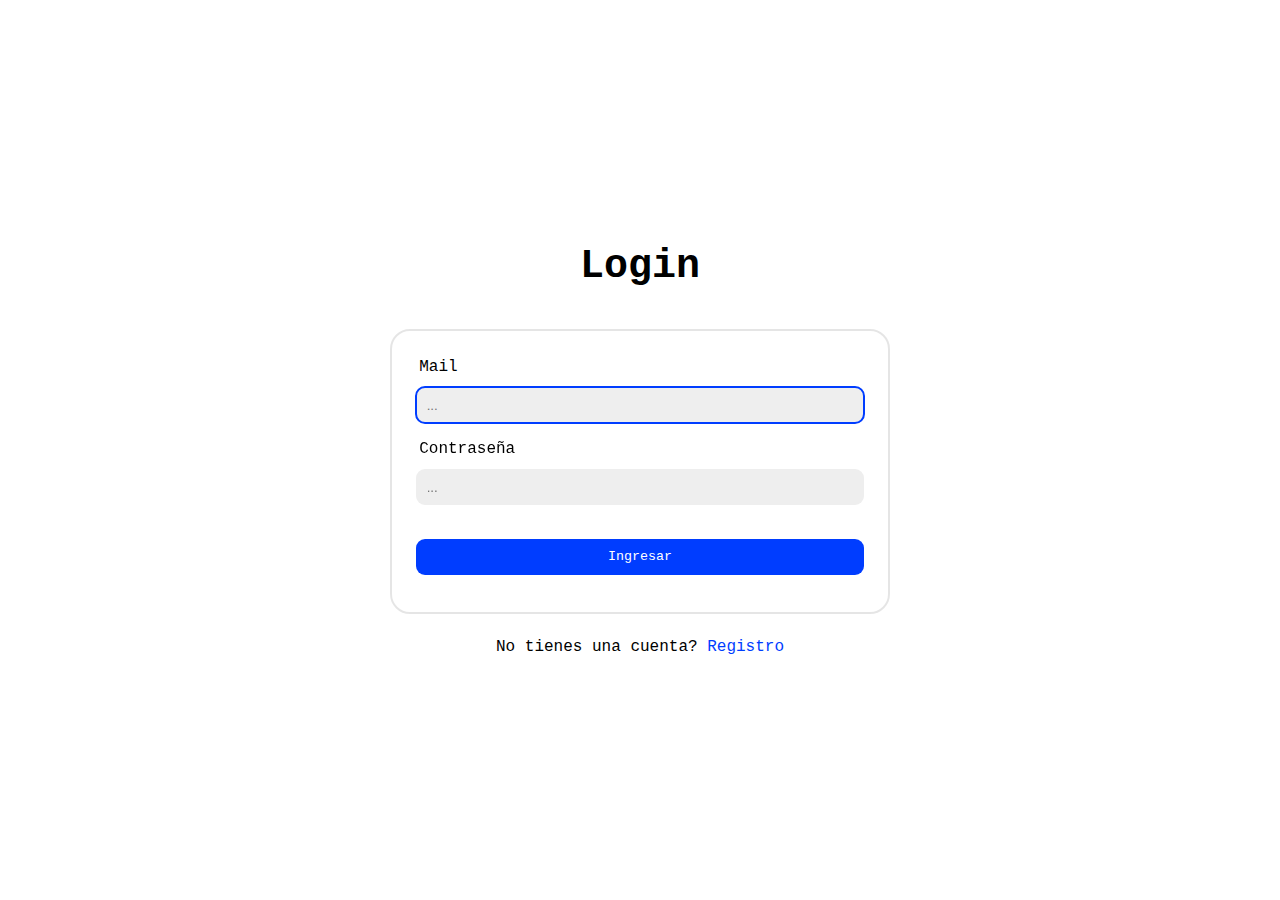
<file: intranet/index.html>
<!DOCTYPE html>
<html lang="en">
<head>
    <meta charset="UTF-8">
    <meta http-equiv="X-UA-Compatible" content="IE=edge">
    <meta name="viewport" content="width=device-width, initial-scale=1.0">
    <link rel="stylesheet" href="css/styles.css">
    <script src="https://ajax.googleapis.com/ajax/libs/jquery/3.5.1/jquery.min.js"></script>
    <script src="https://maxcdn.bootstrapcdn.com/bootstrap/3.4.1/js/bootstrap.min.js"></script>
    <title>Intranet</title>
</head>
<body>
    <section>
        <h1>Intranet Medica</h1>
        <nav id="main-nav-buttons">
            <button id="home">Home</button>
            <button id="aboutme">About me</button>
            <button id="myprofile">My profile</button>
            <button id="mytreatments">My treatments</button>
            <button id="logout">Logout</button>
        </nav>
        <hr style="width: 80%; margin: 1em 0;">
        <h2>Página Principal</h2>

        <div id="footer-placeholder"></div>
            <script>
                $(function(){
                    $("#footer-placeholder").load("footer.html");
                });
            </script>
        </section>
    <script src="js/index.js"></script>
</body>
</html>
</file>
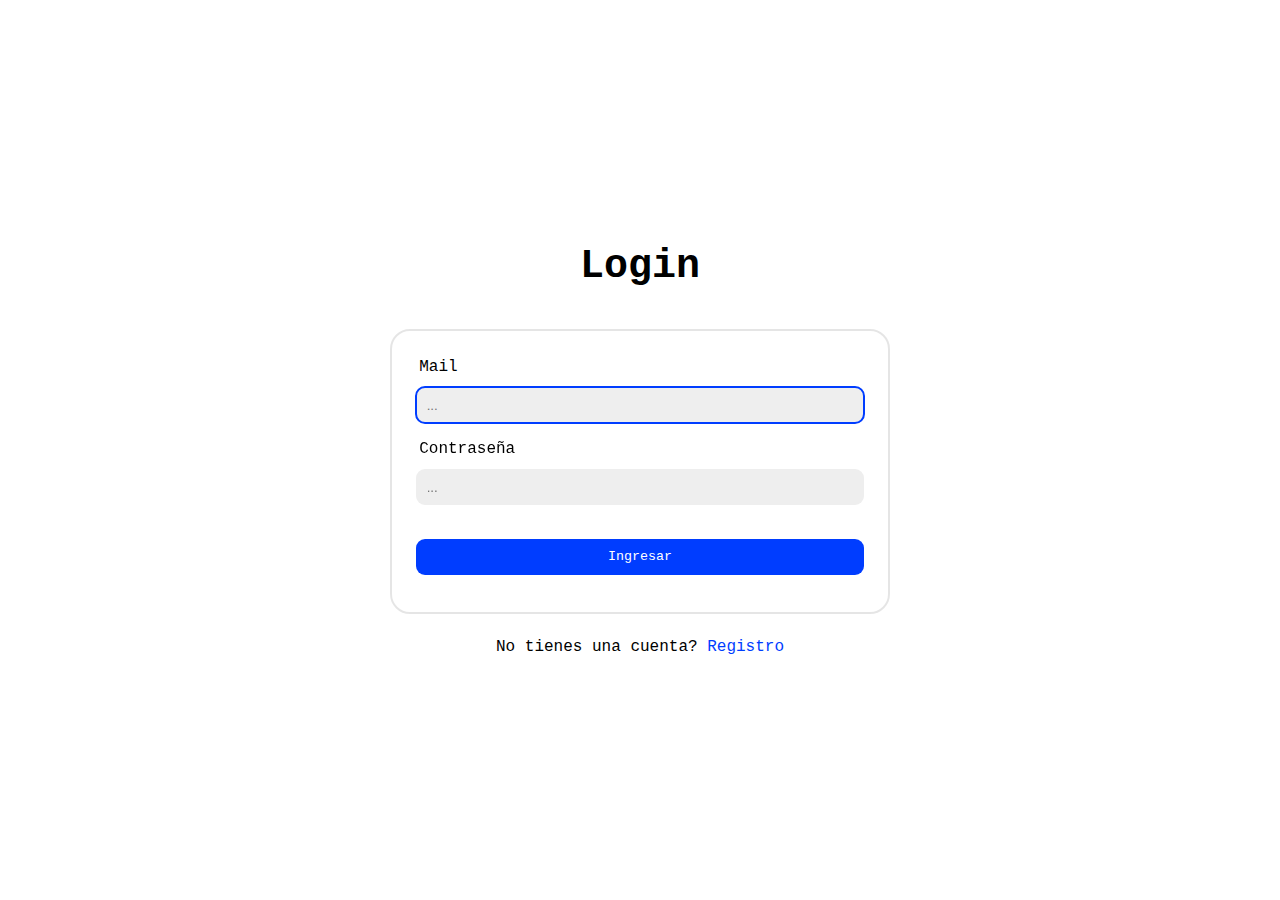
<file: intranet/aboutme.html>
<!DOCTYPE html>
<html lang="en">
<head>
    <meta charset="UTF-8">
    <meta http-equiv="X-UA-Compatible" content="IE=edge">
    <meta name="viewport" content="width=device-width, initial-scale=1.0">
    <link rel="stylesheet" href="css/styles.css">
    <title>About Me</title>
</head>
<body>
    <section>
        <h1>About me</h1>
        <nav id="main-nav-buttons">
            <button id="aboutme">About me</button>
            <button id="myprofile">My profile</button>
            <button id="mytreatments">My treatments</button>
            <button id="logout">Logout</button>
        </nav>
        <hr style="width: 80%; margin: 1em 0;">
        <p>Desarrollado por MauFeik</p>
        <p>Mauro Triveño</p>
        <p>Daw-Bio 2</p>
        <p>2025</p>
    </section>
    <script src="js/index.js"></script>
</body>
</html>
</file>
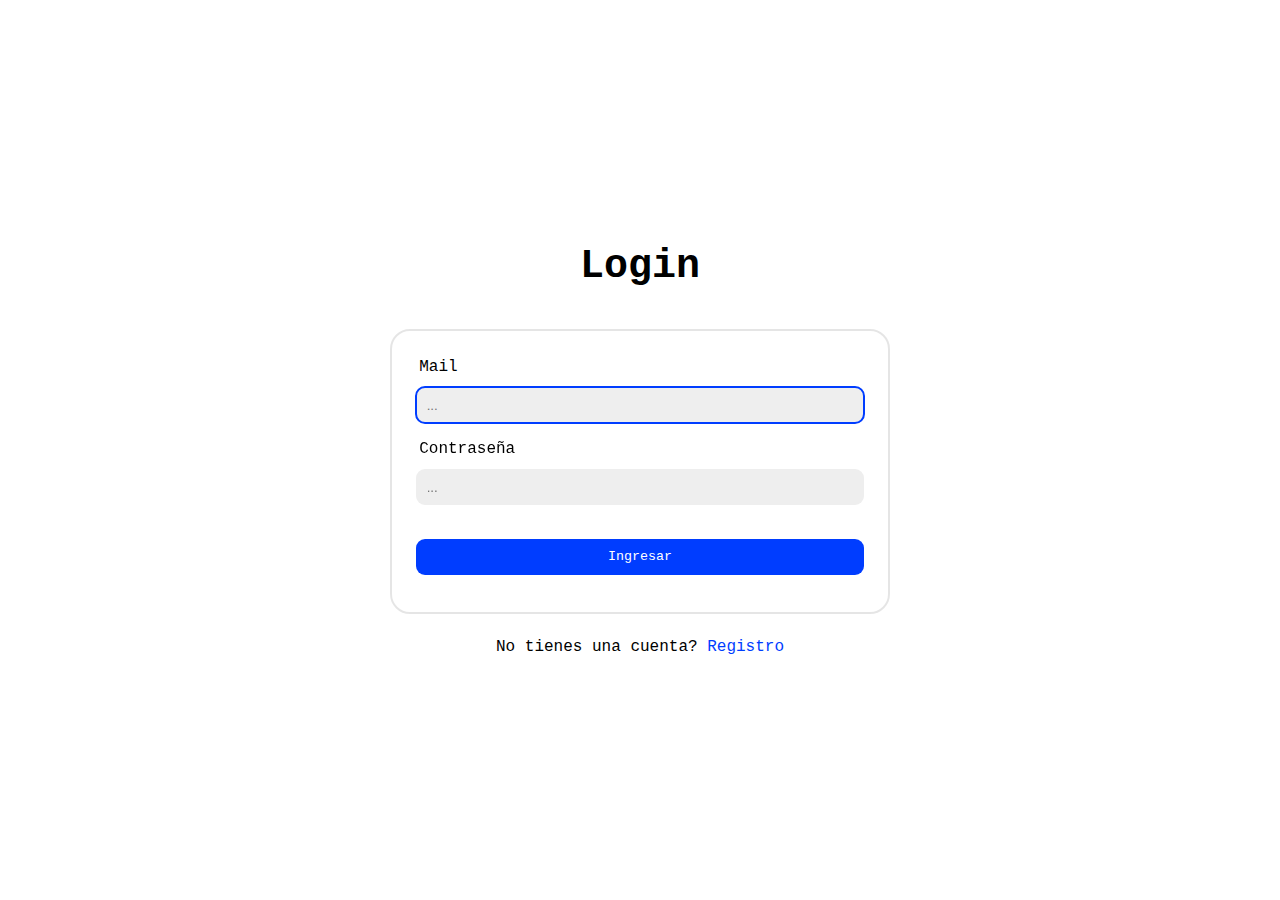
<file: intranet/login.html>
<!DOCTYPE html>
<html lang="en">
<head>
    <meta charset="UTF-8">
    <meta http-equiv="X-UA-Compatible" content="IE=edge">
    <meta name="viewport" content="width=device-width, initial-scale=1.0">
    <link rel="stylesheet" href="css/styles.css">
    <title>Login</title>
</head>
<body>
    <section>
        <h2>Login</h2>
        <form id="loginForm">
            <label>Mail</label>
            <input type="email" placeholder="..." id="email" required autofocus>
            <label>Contraseña</label>
            <input type="password" placeholder="..." id="password" required>
            <input type="submit" value="Ingresar">
        </form>
        <p>No tienes una cuenta? <a href="signup.html">Registro</a></p>
    </section>
    <script src="js/login.js"></script>
</body>
</html>
</file>
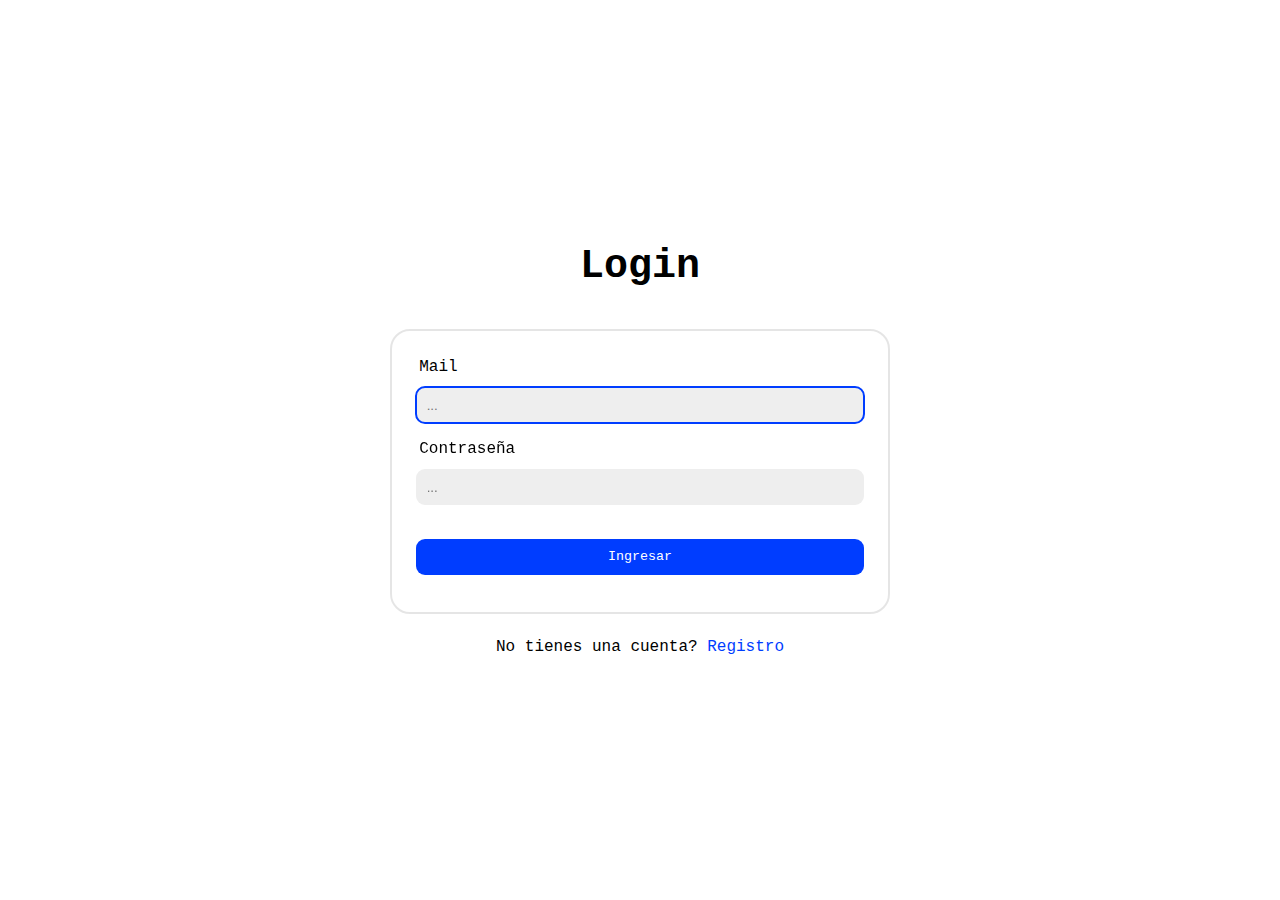
<file: intranet/myprofile.html>
<!DOCTYPE html>
<html lang="en">
<head>
    <meta charset="UTF-8">
    <meta http-equiv="X-UA-Compatible" content="IE=edge">
    <meta name="viewport" content="width=device-width, initial-scale=1.0">
    <link rel="stylesheet" href="css/styles.css">
    <script src="https://ajax.googleapis.com/ajax/libs/jquery/3.5.1/jquery.min.js"></script>
    <script src="https://maxcdn.bootstrapcdn.com/bootstrap/3.4.1/js/bootstrap.min.js"></script>
    <title>My profile</title>
</head>
<body>
    <section>
        <h1>Intranet Medica</h1>
        <nav id="main-nav-buttons">
            <button id="home">Home</button>
            <button id="aboutme">About me</button>
            <button id="myprofile">My profile</button>
            <button id="mytreatments">My treatments</button>
            <button id="logout">Logout</button>
        </nav>
        <hr style="width: 80%; margin: 1em 0;">
        <h2>My profile</h2>

        <form id="profileForm">
            <label>Nombre</label>
            <input type="text" id="profileName" required>
            
            <label>Mail</label>
            <input type="email" id="profileEmail" required readonly title="El email no puede ser modificado.">
            
            <label>Contraseña</label>
            <input type="password" id="profilePassword" required>
            
            <label>Fecha de nacimiento</label>
            <input type="date" id="profileBornDate" required>
            
            <label>Grupo sanguíneo</label>
            <select id="profileGrupSang" required></select>
            
            <input type="submit" value="Guardar Cambios">
        </form>
        <div id="footer-placeholder"></div>
            <script>
                $(function(){
                    $("#footer-placeholder").load("footer.html");
                });
            </script>
    </section>
    <script src="js/myprofile.js"></script>
</body>
</html>
</file>
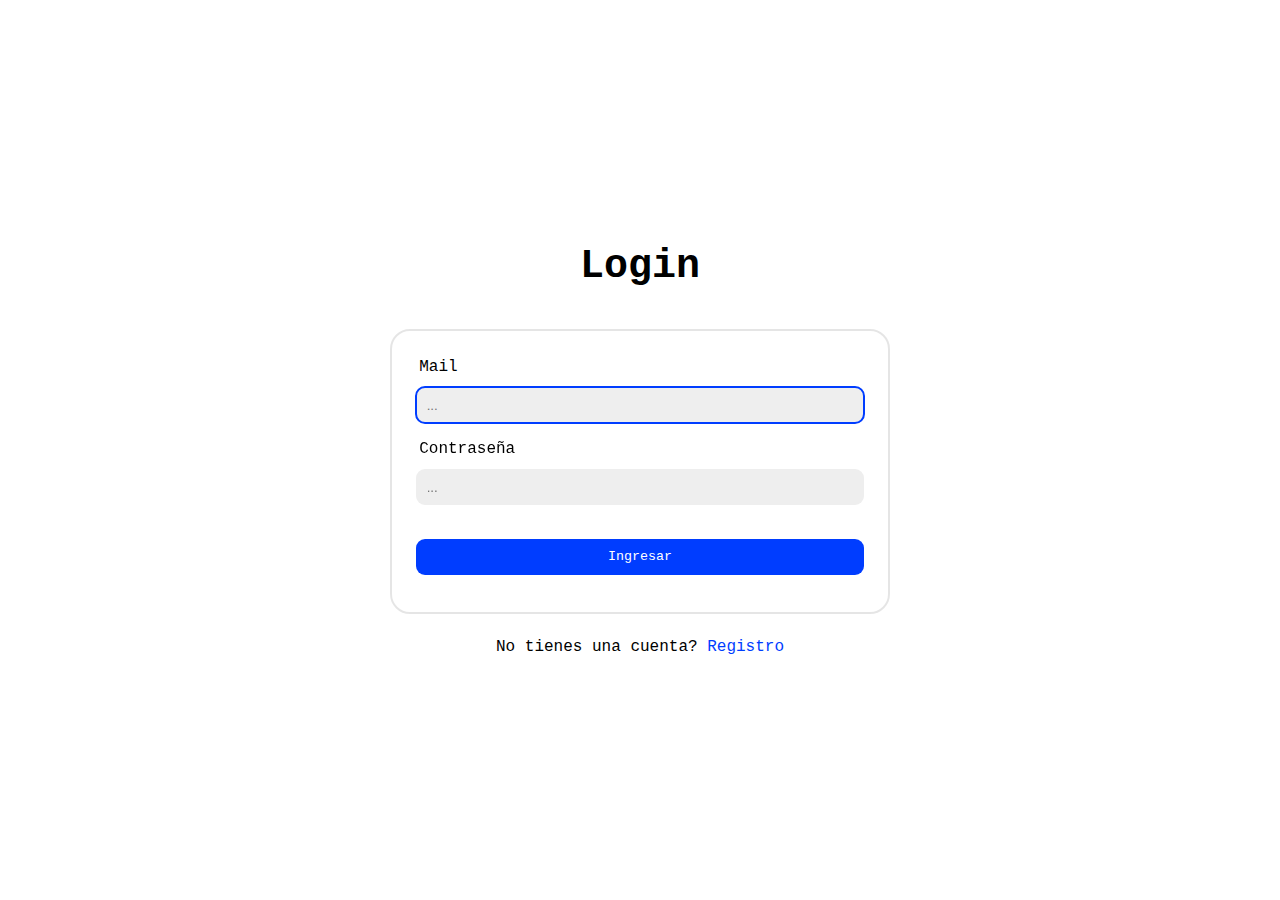
<file: intranet/mytreatments.html>
<!DOCTYPE html>
<html lang="en">
<head>
    <meta charset="UTF-8">
    <meta http-equiv="X-UA-Compatible" content="IE=edge">
    <meta name="viewport" content="width=device-width, initial-scale=1.0">
    <link rel="stylesheet" href="https://maxcdn.bootstrapcdn.com/bootstrap/3.4.1/css/bootstrap.min.css">
    <link rel="stylesheet" href="css/styles.css"> 
    <script src="https://ajax.googleapis.com/ajax/libs/jquery/3.5.1/jquery.min.js"></script>
    <script src="https://maxcdn.bootstrapcdn.com/bootstrap/3.4.1/js/bootstrap.min.js"></script>
    <title>My treatments</title>
</head>
<body>
    <section class="intranet-content"> 
        <h1>Intranet Medica</h1>
        <nav id="main-nav-buttons">
            <button id="home">Home</button>
            <button id="aboutme">About me</button>
            <button id="myprofile">My profile</button>
            <button id="mytreatments">My treatments</button>
            <button id="logout">Logout</button>
        </nav>
        <hr style="width: 80%; margin: 1em 0;">  

        <div class="container mt-4">
            <h1 class="display-4 text-center">
                <i class="fas fa-book-open text-primary"></i> My trataments
            </h1>
            <form id="treatment-form">
                <div class="form-group">
                    <label for="idtr">idTr</label>
                    <input type="text" id="idTr" class="form-control">
                </div>
                <div class="form-group">
                    <label for="idpac">idPac</label>
                    <input type="text" id="idPac" class="form-control">
                </div>
                <div class ="form-group">
                    <label for="name">Name</label>
                    <input type="text" id="name" class="form-control">
                </div>
                <div class="form-group">
                    <label for="date">Date</label>
                    <input type="date" id="date" class="form-control">
                </div>

                <input type="submit" value="Add treatment" class="btn btn-primary btn-block">
            </form>
            <table class="table table-striped mt-5">
                <thead>
                    <tr>
                        <th>idTr</th>
                        <th>idPac</th>
                        <th>Name</th>
                        <th>Date</th>
                        <th></th>
                    </tr>
                </thead>
                <tbody id="treatment-list"></tbody>
            </table>
        </div> 

        <div id="footer-placeholder"></div>
            <script>
                $(function(){
                    $("#footer-placeholder").load("footer.html");
                });
            </script>
    </section>
    <script src="js/mytreatments.js"></script>
</body>
</html>
</file>
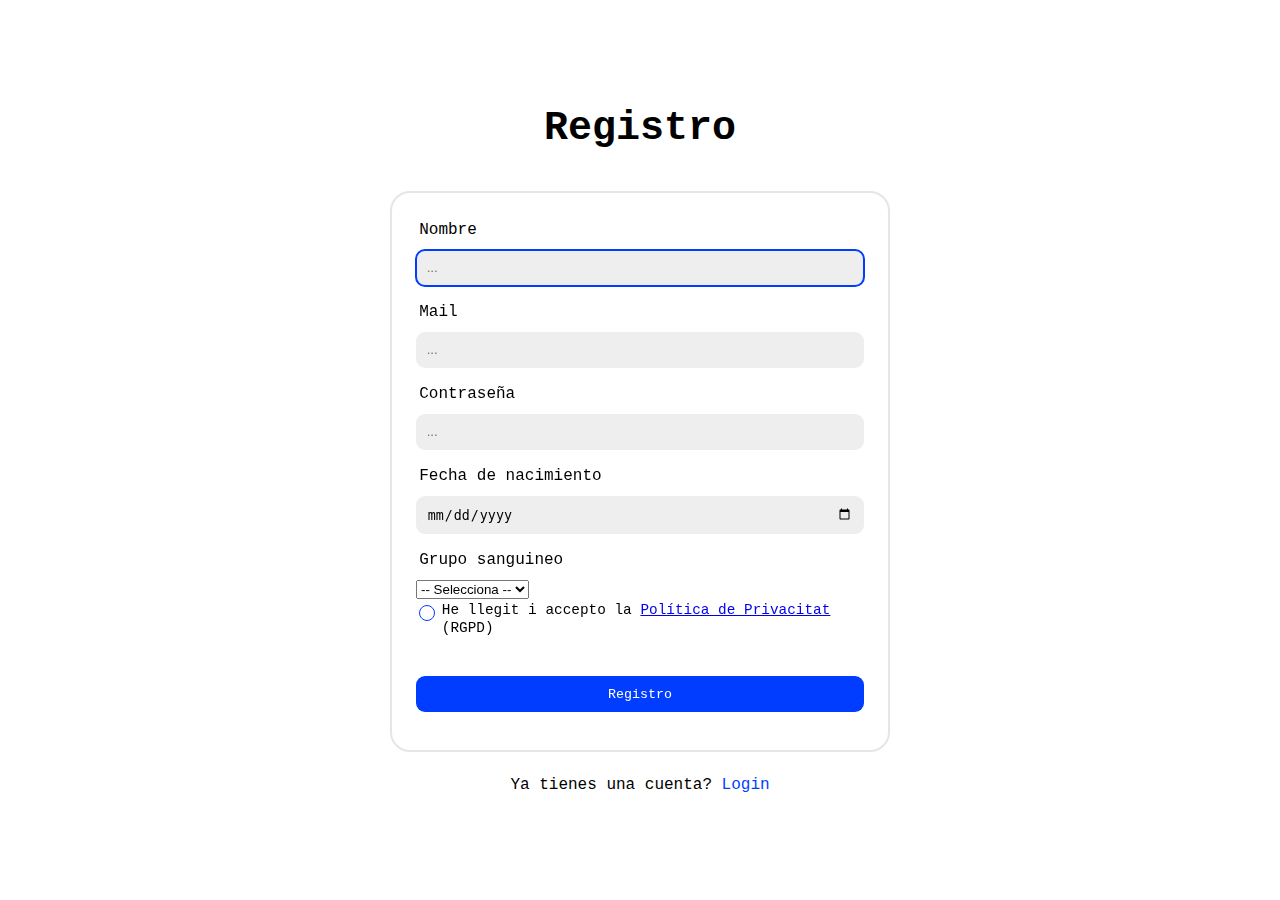
<file: intranet/signup.html>
<!DOCTYPE html>
<html lang="en">
<head>
    <meta charset="UTF-8">
    <meta http-equiv="X-UA-Compatible" content="IE=edge">
    <meta name="viewport" content="width=device-width, initial-scale=1.0">
    <link rel="stylesheet" href="css/styles.css">
    <title>Registro</title>
</head>
<body>
    <section>
        <h2>Registro</h2>
        <form id="signupForm">
            <label>Nombre</label>
            <input type="text" placeholder="..." id="name" required autofocus>
            <label>Mail</label>
            <input type="email" placeholder="..." id="email" required>
            <label>Contraseña</label>
            <input type="password" placeholder="..." id="password" required>
            <label>Fecha de nacimiento</label>
            <input type="date" placeholder="..." id="bornDate" required>
            <label>Grupo sanguineo</label>
            <select id="grupSang" required></select>
            
            <label class="checkbox-container">
                <input type="checkbox" id="accept-privacy" name="accept-privacy" required>
                <span>
                    He llegit i accepto la 
                    <a href="politica-privacitat.html" target="_blank">
                        Política de Privacitat
                    </a>
                    (RGPD)
                </span>
            </label>
            
            <input type="submit" value="Registro">
        </form>
        <p>Ya tienes una cuenta? <a href="login.html">Login</a></p>

        
        </label>
    </section>
    <script src="js/signup.js"></script>
</body>
</html>
</file>
<file: intranet/css/styles.css>
:root{
    --font-mono: ui-monospace, Menlo, Monaco, 'Cascadia Mono', 'Segoe UI Mono',
    'Roboto Mono', 'Oxygen Mono', 'Ubuntu Monospace', 'Source Code Pro',
    'Fira Mono', 'Droid Sans Mono', 'Courier New', monospace;
    --transition: all 0.1s cubic-bezier(0.645, 0.045, 0.355, 1)
}

* {
    margin:0;
    padding:0;
    box-sizing:border-box;
}

body{
    font-family: var(--font-mono);
}

section{
    display:flex;
    flex-wrap: wrap;
    height: 100vh;
    align-items: center;
    justify-content: center;
    flex-direction: column;
    padding: 1em;
}

section h1{
    font-size: 3em;
}

section h2{
    text-align:center;
    width: 100%;
    margin-bottom: 1em;
    font-size: 2.5em
}

section form{
    padding: 1.5em;
    display:flex;
    flex-wrap: wrap;
    max-width: 500px;
    border-radius: 20px;
    border: 2px solid rgba(0,0,0,.1);
}

section form label{
    width: 100%;
    padding: 0.2em;
    margin-bottom: 0.5em;
}

section form input{
    width: 100%;
    margin-bottom: 1em;
    padding: 0.8em;
    border-radius: 9px;
    border: none;
    outline-color: #003DFF;
    background-color: #eee;
}

section form input[type='submit']{
    margin-top: 1.5em;
    background-color: #003DFF;
    color: #fff;
    font-family: var(--font-mono);
    transition: var(--transition);
} 

section form input[type='submit']:active{
    transform: scale(0.97);
}

section p{
    margin-top: 1.5em;

}


section p a{
    text-decoration: none;
    color: #003DFF;
}


/* Home */

section button{
    background-color: #003DFF;
    color: #fff;
    font-family: var(--font-mono);
    transition: var(--transition);
    border: none;
    padding: 0.5em 1em;
    border-radius: 9px;
    margin-top: 1.5em;
    font-size: 1em;
}

/* Barra de navegacion */
#main-nav-buttons {
    display: flex;
    flex-wrap: wrap;
    justify-content: center;
    width: 100%;
    max-width: 500px; /* Limitar el ancho igual que el formulario */
}

/* Botones del navbar */
#main-nav-buttons button {
    margin: 0.5em; 
}

/* Contenedor principal del checkbox*/
section form .checkbox-container {
    width: 100%;
    display: flex; 
    align-items: flex-start; 
    padding: 0.2em;
    margin-bottom: 1em;
    cursor: pointer; 
}

/* Estilos para el input checkbox */
section form .checkbox-container input[type="checkbox"] {
    width: auto; 
    margin-right: 0.5em; 
    margin-top: 0.2em;
    padding: 0;
    background-color: transparent; 
    border: 1px solid #003DFF;
    outline: none;
    height: 16px; 
    width: 16px;
    appearance: none; 
    -webkit-appearance: none;
    cursor: pointer;
}

/* Estilo cuando el checkbox está marcado */
section form .checkbox-container input[type="checkbox"]:checked {
    background-color: #003DFF; 
    border-color: #003DFF;
}

/* span checkbox*/
section form .checkbox-container span {
    width: calc(100% - 20px); 
    font-size: 0.9em;
    line-height: 1.2;
}
</file>
